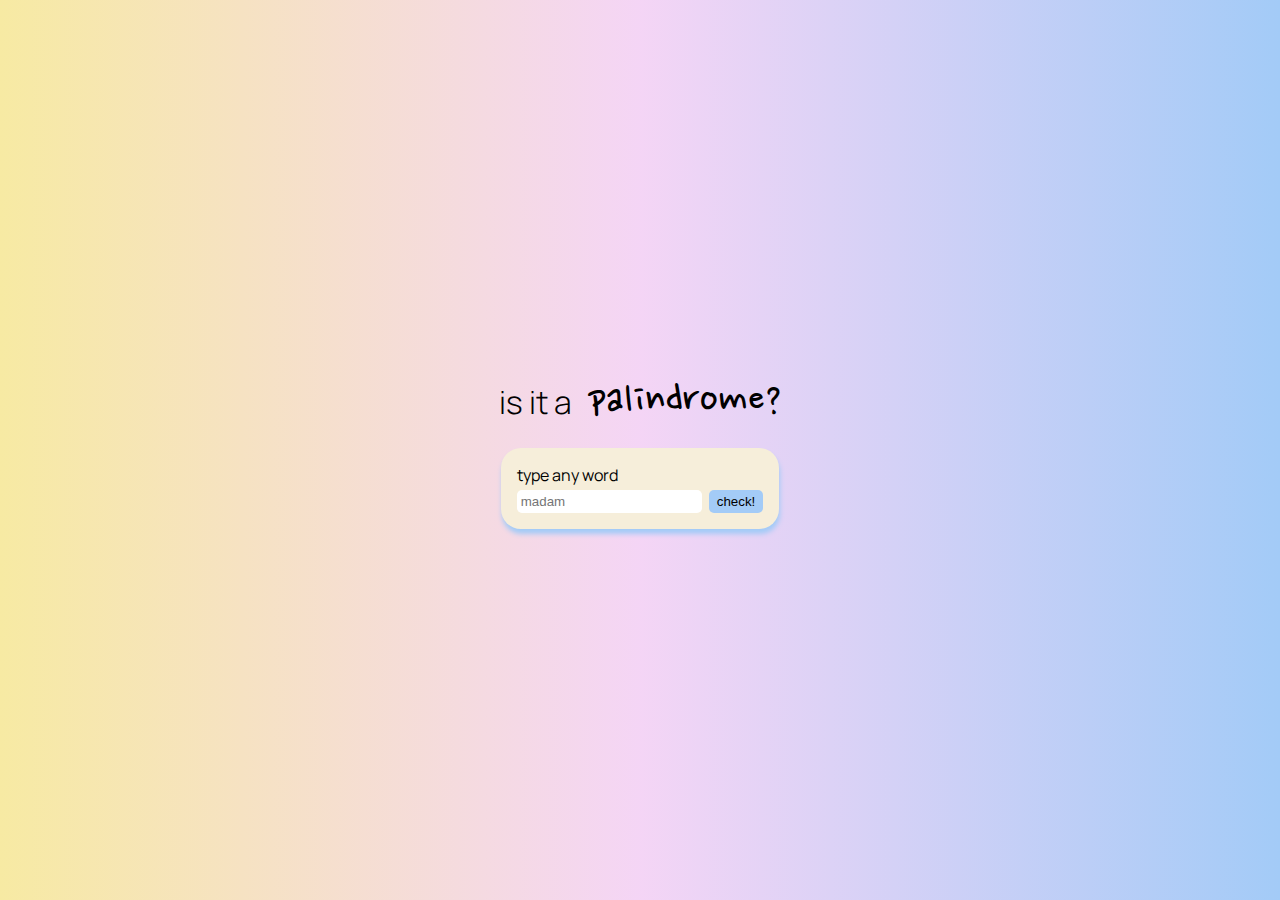
<file: JavaScript Algorithms and Data Structures/Project 1: Palindrome/index.html>
<!DOCTYPE html>
<html lang="en">

<head>
  <meta charset="UTF-8">
  <meta name="viewport" content="width=device-width, initial-scale=1.0">
  <link rel="stylesheet" type="text/css" href="styles.css" />
  <title>Palindrome Checker</title>

  <link rel="preconnect" href="https://fonts.googleapis.com">
  <link rel="preconnect" href="https://fonts.gstatic.com" crossorigin>
  <link href="https://fonts.googleapis.com/css2?family=Manrope&display=swap" rel="stylesheet">
  <link href="https://fonts.googleapis.com/css2?family=Nanum+Pen+Script&display=swap" rel="stylesheet">
</head>

<body>
  <h1 class="title mainFont">is it a <span class="highFont">palindrome?</span>
  </h1>
  <form>
    <label for="text-input">type any word</label><br>
    <input id="text-input" placeholder="madam" />
    <button onclick="checkPalindrome()" id="check-btn">check!</button>
    <div id="result"></div>
  </form>

  <script src="script.js"></script>

</body>

</html>
</file>
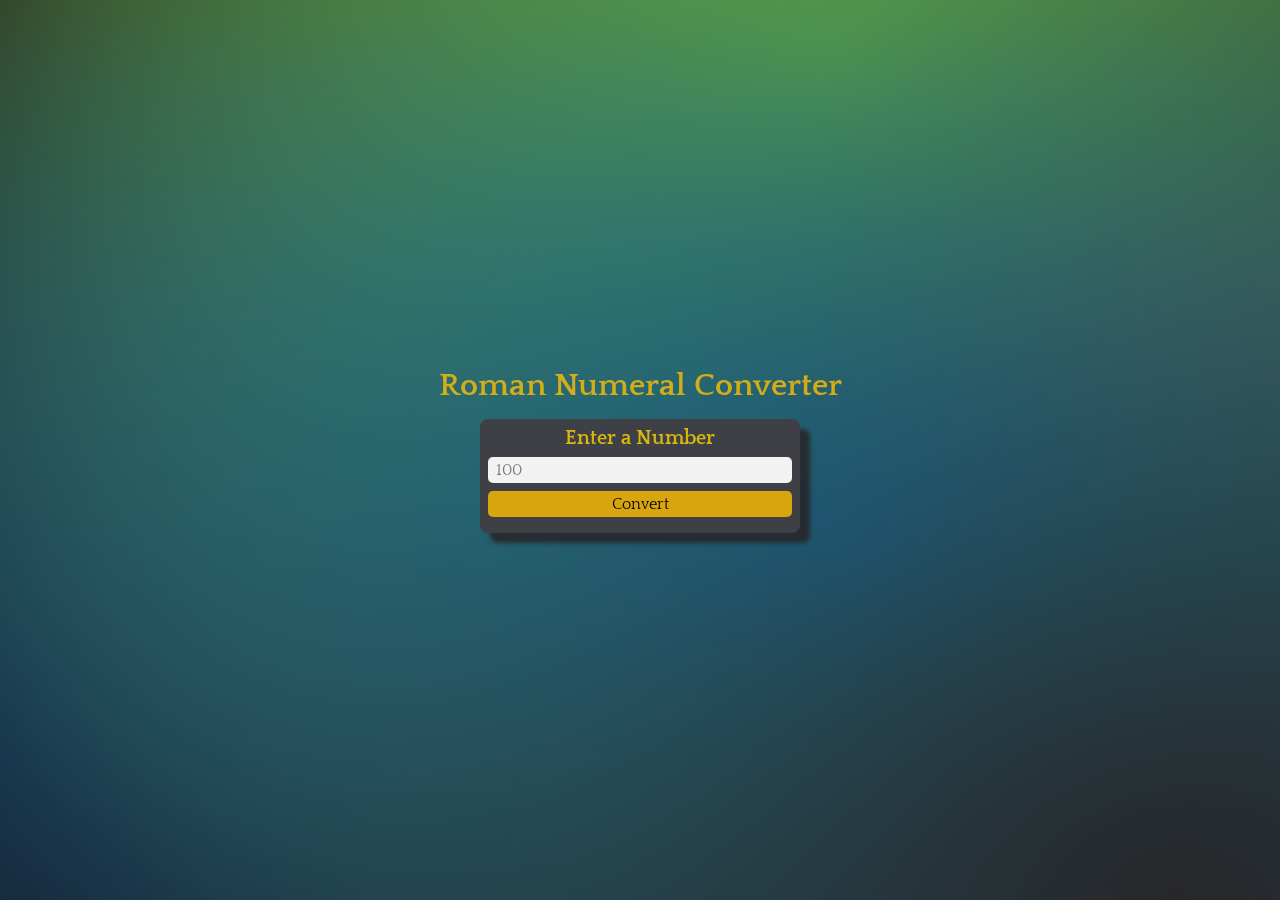
<file: JavaScript Algorithms and Data Structures/Project 2: Roman Numeral Converter/index.html>
<!DOCTYPE html>
<html lang="en">

<head>
  <meta charset="UTF-8">
  <meta name="viewport" content="width=device-width, initial-scale=1.0">
  <link rel="stylesheet" type="text/css" href="styles.css" />
  <title>Roman Numeral Converter</title>

  <link rel="preconnect" href="https://fonts.googleapis.com">
  <link rel="preconnect" href="https://fonts.gstatic.com" crossorigin>
  <link href="https://fonts.googleapis.com/css2?family=Quattrocento&display=swap" rel="stylesheet">
</head>

<body>
  <h1>Roman Numeral Converter
  </h1>

  <div class="formContainer">
  <form>
    <label for="label-number">Enter a Number</label>
    <input id="number" placeholder="100" />
    <button type="button" onclick="romanConverter()" id="convert-btn">Convert</button>
    <div id="output"></div>
  </form>
</div>
  <script src="script.js"></script>
  </body>
  </html>
</file>
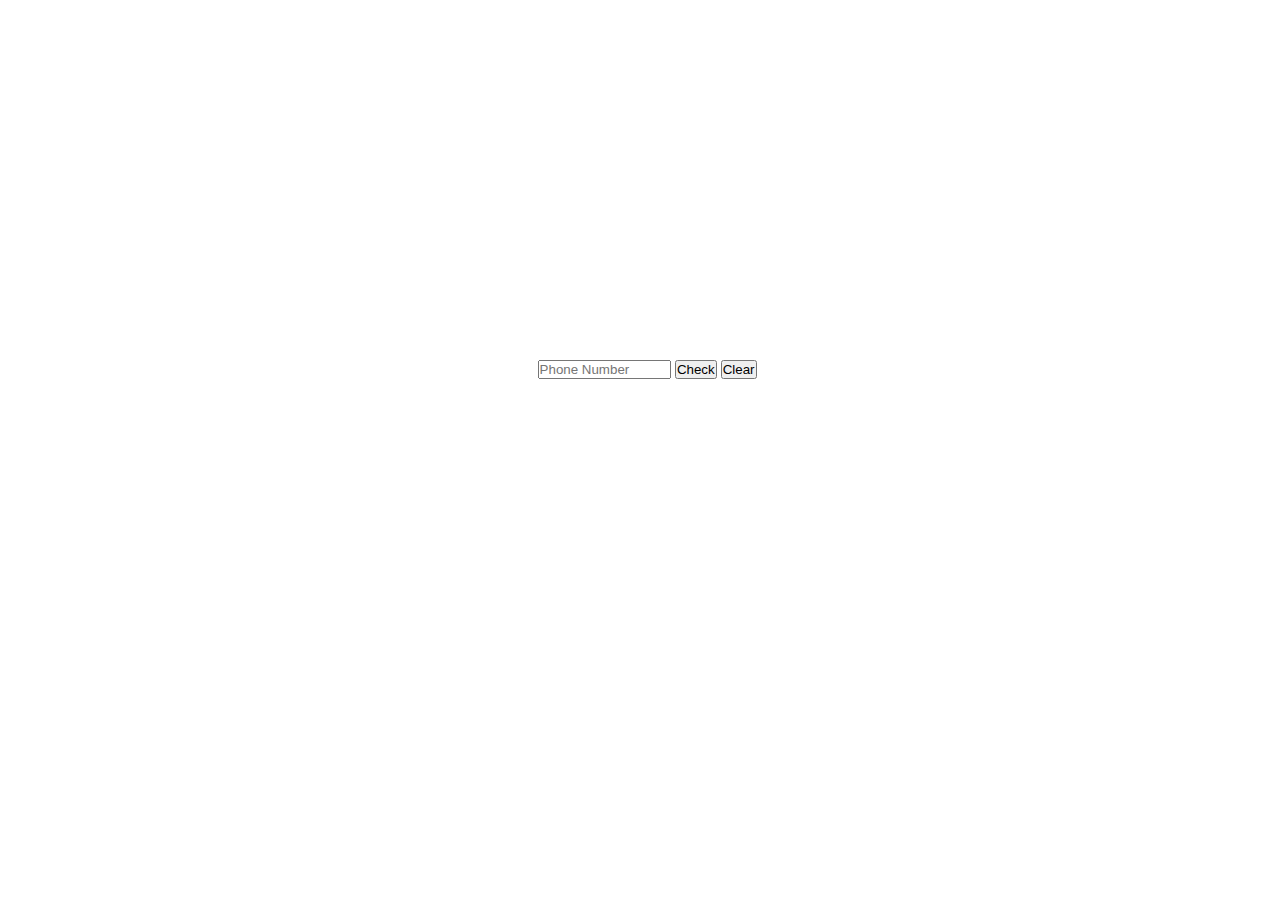
<file: JavaScript Algorithms and Data Structures/Project 3: Telephone Number Validator/index.html>
<!DOCTYPE html>
<html lang="en">

<head>
  <meta charset="UTF-8">
  <meta name="viewport" content="width=device-width, initial-scale=1.0">
  <link rel="stylesheet" type="text/css" href="styles.css" />
  <title>Telephone Number Validator
  </title>

  <link rel="preconnect" href="https://fonts.googleapis.com">
  <link rel="preconnect" href="https://fonts.gstatic.com" crossorigin>
  <link href="https://fonts.googleapis.com/css2?family=Quattrocento&display=swap" rel="stylesheet">
</head>

<body>
  <section>
    <!--Razr Phone Background-->
    <div class="bg">
    </div>

    <!--Telephone Validator Container-->
    <h1>Telephone Number Validator
    </h1>
    <div class="formContainer">
      <form>
        <input id="user-input" placeholder="Phone Number" />
        <button type="button" onclick="phoneCheck()" id="check-btn">Check</button>
        <button type="button" onclick="clearNumber()" id="clear-btn">Clear</button>
        <div id="results-div"></div>
      </form>
    </div>
  </section>

  <script src="script.js"></script>
</body>

</html>
</file>
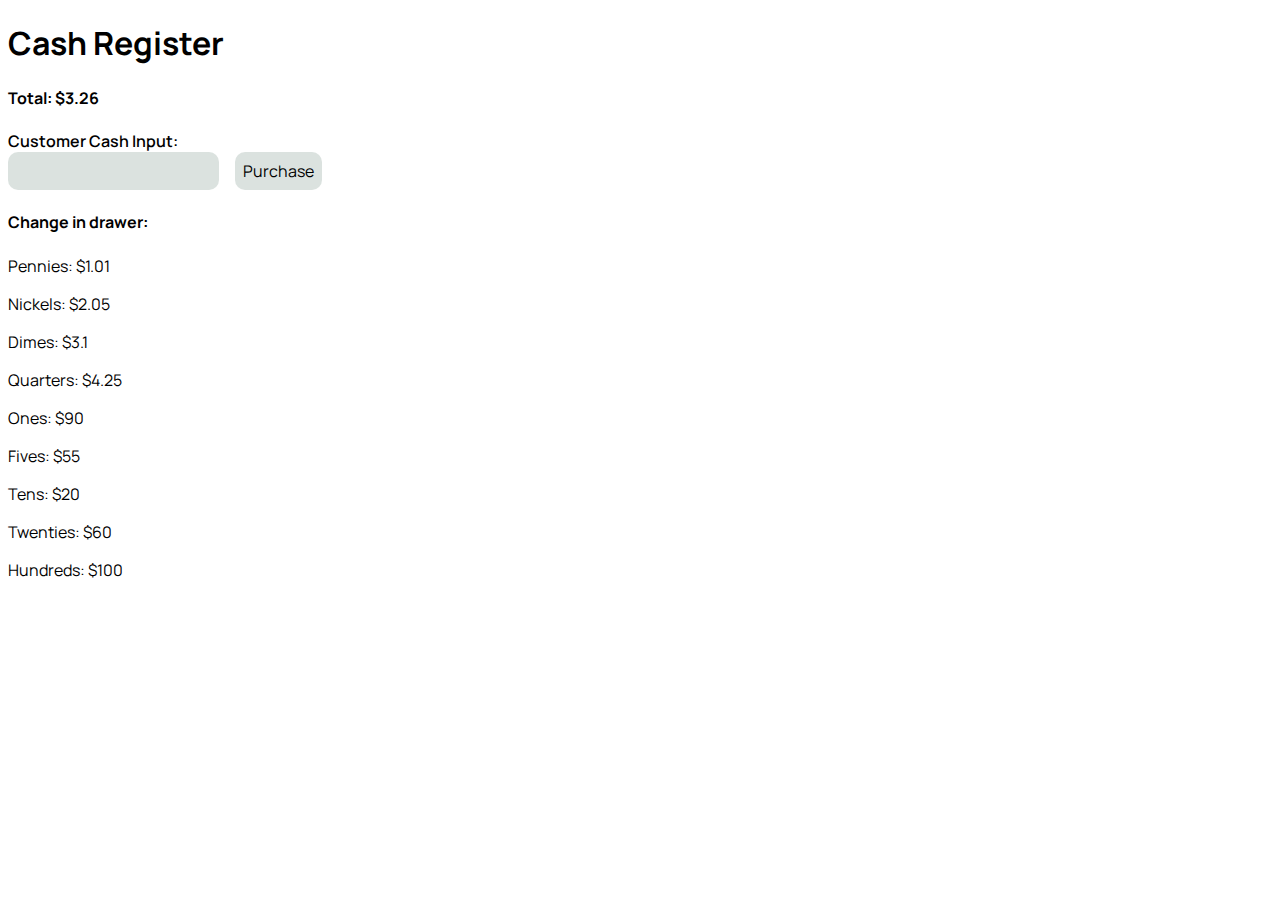
<file: JavaScript Algorithms and Data Structures/Project 4: Cash Register/index.html>
<!DOCTYPE html>
<html lang="en">

<head>
  <meta charset="UTF-8">
  <meta name="viewport" content="width=device-width, initial-scale=1.0">
  <link rel="stylesheet" type="text/css" href="styles.css" />
  <title>Cash Register</title>

  <link rel="preconnect" href="https://fonts.googleapis.com">
  <link rel="preconnect" href="https://fonts.gstatic.com" crossorigin>
  <link href="https://fonts.googleapis.com/css2?family=Manrope&display=swap" rel="stylesheet">
</head>

<body>
  
  <main>
  <h1>Cash Register</h1>

  <div>
    <h4 id="toy-price">🪀 Toy Price: $3.26</h4> 
  </div>

  <!--Customer Change Due-->
  <div id="change-due"></div>

  <!--Input-->
  <div class="input-section">
    <label for="cash" class="customer-label">Customer Cash Input:</label>
     <div class="input-row">
    <input type="number" id="cash" class="user-input" value required>
    <button class="check-btn" id="purchase-btn">Purchase</button>
    </div>
  </div>


  <div id="cash-register-display">
    <h2>Change in drawer:</h2>
    <p>Pennies: $1.01</p>
    <p>Nickels: $2.05</p>
    <p>Dimes: $3.1</p>
    <p>Quarters: $4.25</p>
    <p>Ones: $90</p>
    <p>Fives: $55</p>
    <p>Tens: $20</p>
    <p>Twenties: $60</p>
    <p>Hundreds: $100</p>  
  </div>
  </main>

  <script src="script.js"></script>
  </body>
  </html>
</file>
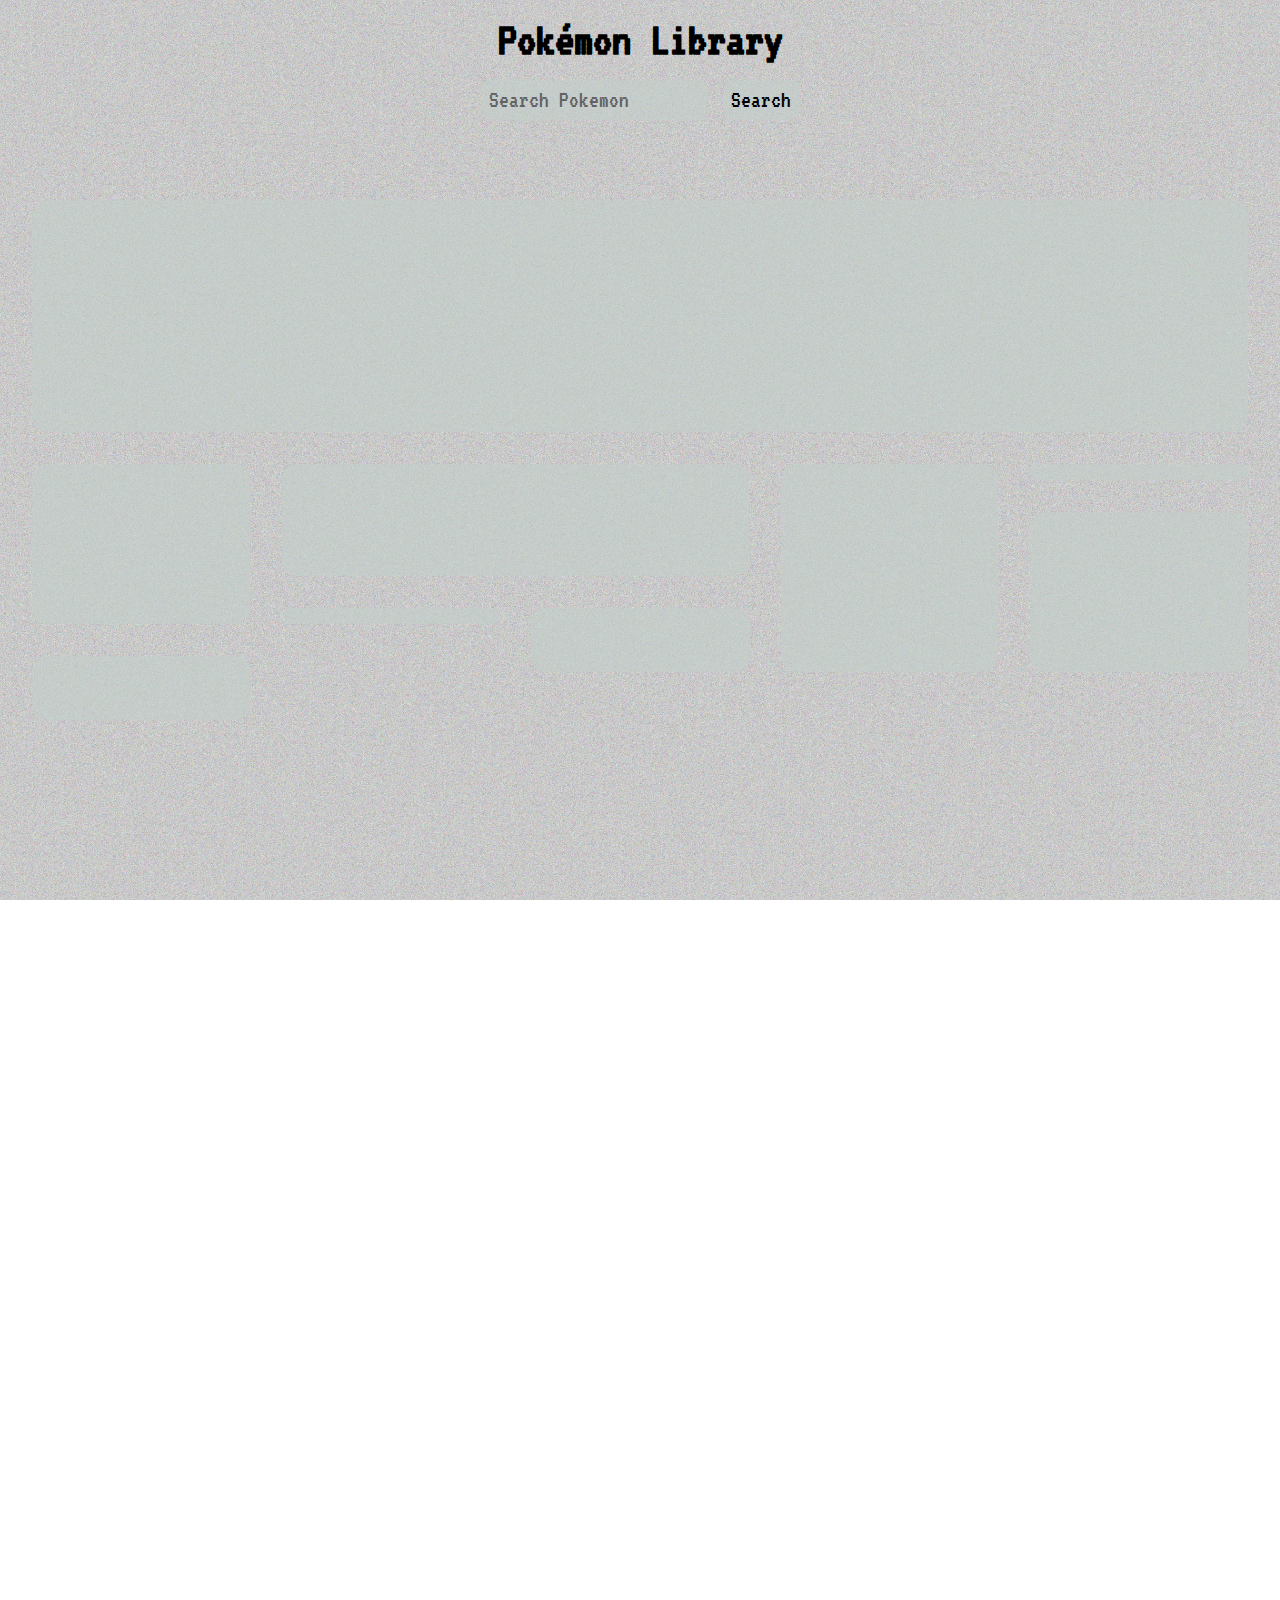
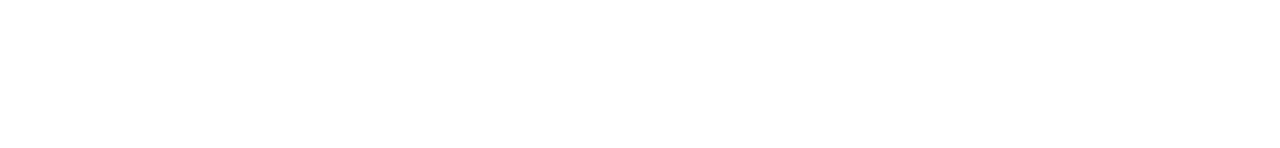
<file: JavaScript Algorithms and Data Structures/Project 5: Pokemon Search App/index.html>
<!DOCTYPE html>
<html lang="en">
  <head>
    <meta charset="UTF-8" />
    <meta http-equiv="X-UA-Compatible" content="IE=edge" />
    <meta name="viewport" content="width=device-width, initial-scale=1.0" />
    <title>Pokémon Library</title>
    <link rel="stylesheet" type="text/css" href="styles.css" />
    <link
      href="https://fonts.googleapis.com/css2?family=Manrope:wght@200;300;400;500;600;700&display=swap"
      rel="stylesheet"
    />
    <link
      href="https://fonts.googleapis.com/css2?family=VT323:wght@200;300;400;500;600;700&display=swap"
      rel="stylesheet"
    />
  </head>
  <body>
    <div id="header">
      <h1 class="title">Pokémon Library</h1>
      <form id="search-form" role="search">
        <input
          id="search-input"
          type="text"
          role="search"
          placeholder="Search Pokemon"
          class="searchBar"
          required
        />
        <button id="search-button" class="searchBtn">Search</button>
      </form>
    </div>

    <!--Pokemon Library-->
    <div id="results">
      <div id="pokemon-container">
        <div class="titleInfo">
          <span id="pokemon-name"></span>
          <span id="pokemon-id"></span>
        </div>

        <div id="avatar-container" class="avatarContainer"></div>

        <div id="categories">
          <div id="category"></div>
        </div>
      </div>

      <!--Eight Item Bento-->
      <div class="bento">
        <div id="weight"></div>
        <div id="height"></div>
        <div id="hp"></div>
        <div id="defense"></div>
        <div id="attack"></div>
        <div id="special-attack"></div>
        <div id="special-defense"></div>
        <div id="speed"></div>
      </div>
    </div>
    <!--Mesh Gradient SVG Layer-->
    <svg>
      <filter id="noiseFilter">
        <feTurbulence
          type="fractalNoise"
          baseFrequency="1.9"
          stitchTiles="stitch"
        />
        <feColorMatrix
          in="colorNoise"
          type="matrix"
          values="1 0 0 0 0 0 1 0 0 0 0 0 1 0 0 0 0 0 1 0"
        />
        <feComposite operator="in" in2="SourceGraphic" result="monoNoise" />
        <feBlend in="SourceGraphic" in2="monoNoise" mode="screen" />
      </filter>
    </svg>

    <script src="script.js"></script>
  </body>
</html>
</file>
<file: JavaScript Algorithms and Data Structures/Project 1: Palindrome/styles.css>
* {
  margin: 0;
  padding: 0;
  box-sizing: border-box;
}

body {
  min-height: 100vh;
  display: flex;
  flex-direction: column;
  justify-content: center;
  align-items: center;
  background-image: linear-gradient(
    to right,
    rgba(247, 234, 163, 1) 0%,
    rgba(236, 180, 238, 0.56) 50%,
    rgba(163, 203, 247, 1) 100%
  );
}

.title {
  display: flex;
  align-items: center;
  gap: 1rem;
  font-weight: 300;
}

.mainFont {
  font-family: "Manrope", sans-serif;
  font-size: 2rem;
}

.highFont {
  font-family: "Nanum Pen Script", sans-serif;
  font-size: 3rem;
}

form {
  margin-top: 1rem;
  font-family: "Manrope", sans-serif;
  font-size: 1rem;
  background-color: rgb(246, 238, 218);
  padding: 1rem;
  border-radius: 20px;
  box-shadow: 1px 5px 5px rgba(163, 203, 247, 1);
}

input {
  margin-top: 0.25rem;
  padding: 0.25rem;
  border: none;
  border-radius: 5px;
}

button {
  margin-left: 0.25rem;
  padding: 0.25rem 0.5rem;
  border: 1px;
  border-radius: 5px;
  background-color: rgba(163, 203, 247, 1);
}
</file>
<file: JavaScript Algorithms and Data Structures/Project 2: Roman Numeral Converter/styles.css>
* {
  margin: 0;
  padding: 0;
  box-sizing: border-box;font-family:"Quattrocento",sans-serif;
}

body {
  min-height: 100vh;
  display: flex;
  flex-direction: column;
  justify-content: center;
  align-items: center;
  background-color: rgb(15, 23, 42);
  background-clip: padding-box;
backdrop-filter: blur(4px); 
background-image: radial-gradient(at 92% 100%, rgb(39, 39, 42) 0, transparent 100%),
                  radial-gradient(at 66% 60%, rgb(14, 165, 233) 0, transparent 100%),
                  radial-gradient(at 65% 7%, rgb(132, 204, 22) 0, transparent 92%),
                  radial-gradient(at 90% 39%, rgb(157, 23, 77) 0, transparent 28%),
                  radial-gradient(at 61% 28%, rgb(63, 63, 70) 0, transparent 100%);
}

h1 {
  display: flex;
  align-items: center;
  gap: 1rem;
  font-weight: 600;
  color: rgba(255, 191, 0, 0.8);
}

.formContainer {
  margin-top:1rem;
  width: 25%;
}

form {
  color: rgba(255, 214, 0, 0.8);
  gap:0.5rem;
  width:100%;
  display:flex;flex-direction:column; justify-content:center;
  align-items:center;
  background-color: rgb(63, 63, 70);
  padding:0.5rem;
  border-radius: 0.5rem;
  overflow: hidden;
  box-shadow: 10px 10px 4px rgb(39, 39, 42,0.9);
  margin: 0 auto; 
}

.giphy-embed{border-radius:50%;
}

label {
  font-weight:600;
  font-size:1.25rem;
}

input {
  background-color: #f2f2f2;
  padding: 0.25rem 0.5rem;
  border: 1px;
  border-radius: 5px;
  font-size:1rem;
  width:100%;
}

input :: placeholder {
  font-size:1rem;
}

button {
  padding: 0.25rem 0.5rem;
  border: 1px;
  width:100%;
  border-radius: 5px;
  background-color: rgba(255, 191, 0, 0.8);
  color:black;
  font-size:1rem;
}
</file>
<file: JavaScript Algorithms and Data Structures/Project 3: Telephone Number Validator/styles.css>
* {
  margin: 0;
  padding: 0;
  box-sizing: border-box;
}

section {
  position: relative;
  width: 100%;
  height: 100vh;
}

.bg {
  position: absolute;
  width: 100%;
  height: 100%;
  background: url("https://images.unsplash.com/photo-1614767464536-ef5e19dea739?q=80&w=1336&auto=format&fit=crop&ixlib=rb-4.0.3&ixid=M3wxMjA3fDB8MHxwaG90by1wYWdlfHx8fGVufDB8fHx8fA%3D%3D");
  background-size: cover;
  background-repeat: no-repeat;
  background-position: center;
  filter: brightness(1.1);
}

h1 {
  position: absolute;
  top: 10%;
  color: white;
}

.formContainer {
  position: absolute;
  top: 40%;
  left: 42%;
  display: flex;
  flex-direction: column;
  justify-content: center;
  align-items: center;
}

input {
  width: 50%;
}

#results-div {
  color: white;
}

/* Responsive styles */
@media only screen and (max-width: 768px) {
  .formContainer {
    width: 80%;
  }
}

@media only screen and (max-width: 600px) {
  .formContainer {
    width: 90%;
  }
}

@media only screen and (max-width: 480px) {
  .formContainer {
    width: 95%;
  }
}
</file>
<file: JavaScript Algorithms and Data Structures/Project 4: Cash Register/styles.css>
body {
  font-family:"Manrope", sans-serif;
}

.input-section{
  display:flex;
  flex-direction:column;
  width:25%;
}

.input-row {
  display:flex;
  gap:1rem;
}

.customer-label{
  font-weight:600;
}

input {
  font-family: "Manrope", sans-serif;
  font-size: 1rem;
  border: none;
  padding: 0.5rem;
  background-color: rgb(195, 206, 202, 0.6);
  color: black;
  border-radius: 10px;
  display: flex;
  justify-content: center;
  align-items: center;
}

.check-btn {
  font-family: "Manrope", sans-serif;
  font-size: 1rem;
  border: none;
  padding: 0.5rem;
  background-color: rgb(195, 206, 202, 0.6);
  color: black;
  border-radius: 10px;
  display: flex;
  justify-content: center;
  align-items: center;
}
</file>
<file: JavaScript Algorithms and Data Structures/Project 5: Pokemon Search App/styles.css>
* {
  margin: 0;
  padding: 0;
  box-sizing: border-box;
}

body {
  font-family: "VT323", sans-serif;
  background-image: url("https://images.unsplash.com/photo-1638613067237-b1127ef06c00?q=80&w=1332&auto=format&fit=crop&ixlib=rb-4.0.3&ixid=M3wxMjA3fDB8MHxwaG90by1wYWdlfHx8fGVufDB8fHx8fA%3D%3D");
  background-size: cover;
  background-position: center;
  background-repeat: no-repeat;
  min-height: 100vh;
}

#header {
  display: flex;
  flex-direction: column;
  justify-content: center;
  align-items: center;
  padding: 1rem;
  gap: 1rem;
}

h1 {
  font-size: 3rem;
}

#search-form {
  display: flex;
  gap: 1rem;
}

.searchBar {
  font-family: "VT323", sans-serif;
  font-size: 1.5rem;
  border: none;
  padding: 0.5rem;
  background-color: rgb(195, 206, 202, 0.6);
  color: black;
  border-radius: 10px;
  display: flex;
  justify-content: center;
  align-items: center;
}

input::placeholder {
  color: #636363;
}

.searchBtn {
  font-family: "VT323", sans-serif;
  font-size: 1.5rem;
  border: none;
  padding: 0.5rem;
  background-color: rgb(195, 206, 202, 0.6);
  color: black;
  border-radius: 10px;
  display: flex;
  justify-content: center;
  align-items: center;
}

/* initial state */
#results {
  padding: 2rem;
}

#pokemon-container {
  margin-top: 2rem;
  padding: 1rem 0;
  font-size: 1rem;
  display: flex;
  flex-direction: column;
  justify-content: center;
  align-items: center;
  border: none;
  background-color: rgb(195, 206, 202, 0.6);
  color: black;
  border-radius: 15px;
}

.avatarContainer {
  display: flex;
  justify-content: center;
  align-items: center;
  width: 200px;
  height: 200px;
}

.titleInfo {
  font-size: 1.5rem;
}
.stat-title {
  font-size: 1.5rem;
}
.category {
  text-transform: capitalize;
  font-size: 1.5rem;
}

/* Bento Grid: weight, height, HP, attack, defense, special attack, special defense, speed */
.bento {
  display: grid;
  grid-template-columns: repeat(1, minmax(0, 1fr));
  gap: 2rem;
  margin-top: 2rem;
}

.bento div {
  border: none;
  padding: 0.5rem;
  background-color: rgb(195, 206, 202, 0.6);
  color: black;
  border-radius: 15px;
  display: flex;
  justify-content: center;
  align-items: center;
}

#weight {
  grid-row: span 4 / span 4;
}

#height {
  grid-row: span 3 / span 3;
  grid-column: span 2 / span 2;
}

#hp {
  grid-row: span 4 / span 4;
  grid-column-start: 5;
  grid-row-start: 5;
  grid-row-start: 2;
}

#defense {
  grid-row: span 2 / span 2;
  grid-column-start: 2;
  grid-row-start: 4;
}

#attack {
  grid-column-start: 1;
  grid-row-start: 5;
}

#special-attack {
  grid-row: span 2 / span 2;
  grid-column-start: 3;
  grid-row-start: 4;
}

#special-defense {
  grid-row: span 5 / span 5;
  grid-column-start: 4;
  grid-row-start: 1;
}

#speed {
  grid-row-start: 1;
  grid-column-start: 5;
}

weight, height, HP, attack, defense, special attack, special defense, speed */

/* Responsive Bento Grid */
@media (min-width: 768px) {
  .bento {
    grid-template-rows: repeat(5, minmax(0, 1fr));
    grid-template-columns: repeat(3, minmax(0, 1fr));
  }
  #weight {
    grid-row: span 4 / span 4;
  }
  #height {
    grid-row: span 3 / span 3;
    grid-column-start: 2;
  }
  #hp {
    grid-row: span 4 / span 4;
  }
  #attack {
    grid-column-start: 2;
    grid-row-start: 4;
  }
  #defense {
    grid-row-start: 5;
    grid-column-start: 1;
  }
  #special-attack {
    grid-row-start: 4;
    grid-column-start: 3;
  }
  #special-defense {
    grid-row-start: 1;
    grid-column-start: 4;
  }
  #speed {
    grid-row-start: 1;
    grid-column-start: 5;
  }
}

@media (min-width: 1024px) {
  .bento {
    grid-template-rows: repeat(8, minmax(0, 1fr));
    grid-template-columns: repeat(5, 1fr);
  }
  #weight {
    grid-row: span 4 / span 4;
  }
  #height {
    grid-row: span 3 / span 3;
    grid-column-start: 2;
  }
  #hp {
    grid-row: span 4 / span 4;
    grid-row-start: 2;
    grid-column-start: 5;
  }
  #attack {
    grid-column-start: 2;
    grid-row-start: 4;
  }
  #defense {
    grid-row-start: 5;
    grid-column-start: 1;
  }
  #special-attack {
    grid-row-start: 4;
    grid-column-start: 3;
  }
  #special-defense {
    grid-row-start: 1;
    grid-column-start: 4;
  }
  #speed {
    grid-row-start: 1;
    grid-column-start: 5;
  }
}

/* Mesh Gradient SVG Layer */
/* SVG Backdrop */
body::before,
body::after {
  position: absolute;
  content: "";
  width: 100%;
  height: 100%;
  z-index: -1;
  opacity: 45%;
}

body::before {
  background: black;
  filter: url(#noiseFilter);
}
</file>
